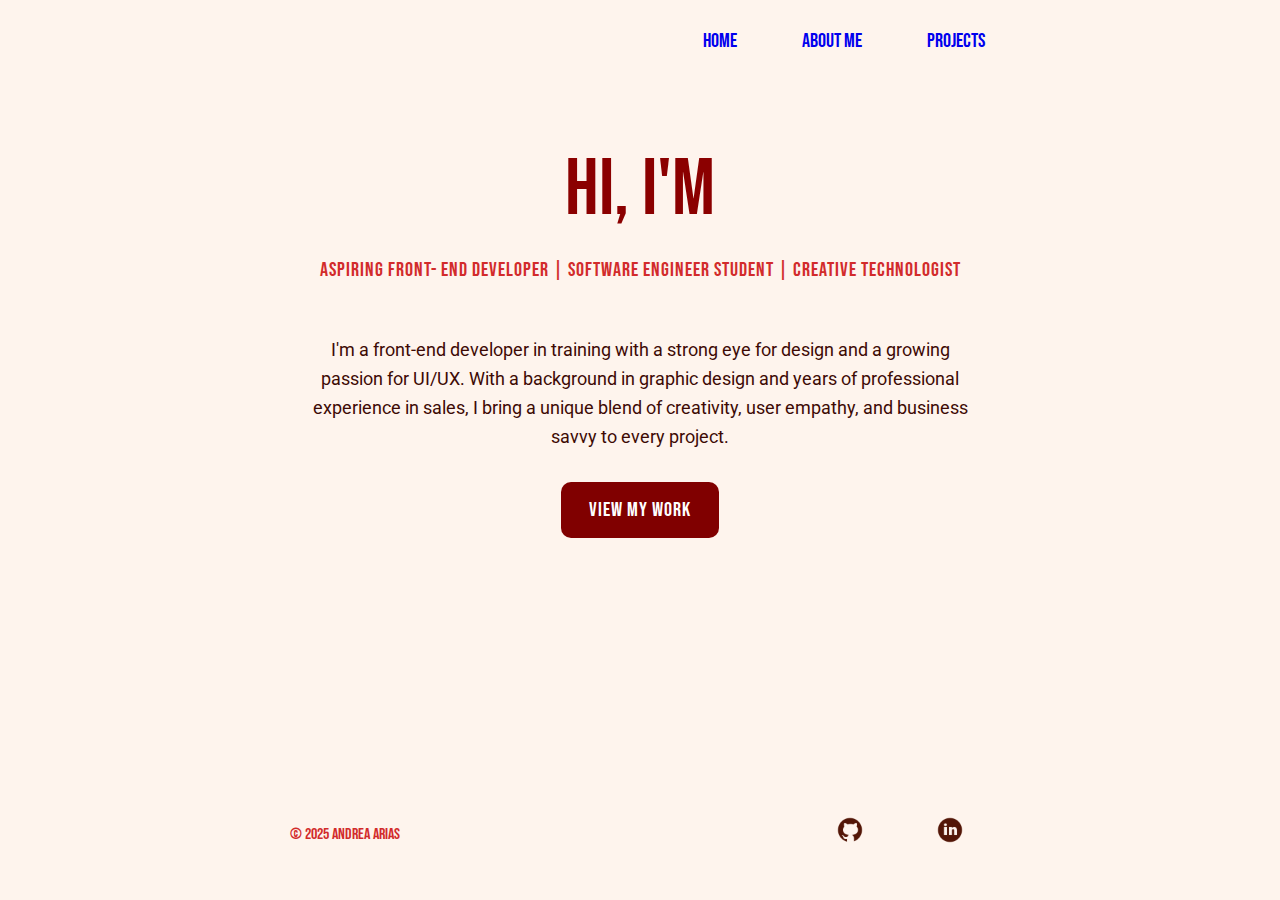
<file: index.html>
<!DOCTYPE html>
<html lang="en">
<head>
    <meta charset="UTF-8">
    <meta name="viewport" content="width=device-width, initial-scale=1.0">
    <title>Andrea Arias|Portfolio</title>
    <link rel="stylesheet" href="style.css">
    <link rel="preconnect" href="https://fonts.googleapis.com">
    <link rel="preconnect" href="https://fonts.googleapis.com">
    <link rel="preconnect" href="https://fonts.gstatic.com" crossorigin>
    <link href="https://fonts.googleapis.com/css2?family=Bebas+Neue&family=Roboto:ital,wght@0,100..900;1,100..900&display=swap" rel="stylesheet">

    <meta name="viewport" content="width=device-width, initial-scale=1.0">

    
</head>
<body>
    <div class= "wrapper">
 
    <header>
   

            <nav>
                <div class = "nav-container">
                    <a href="index.html">Home</a>
                    <a href="aboutme.html">About Me</a>
                    <a href="projects.html">Projects</a>
                </div>
            </nav>
    </header>
    <main>
        <div class = "hero-container">
            <h1>Hi, I'm Andrea Arias!</h1>
            <div class="subtitle">
                <p>Aspiring Front- End Developer | Software Engineer Student | Creative Technologist</p> 
            </div>
            <div class="intro-2">
                <p>I'm a front-end developer in training with a strong eye for design and a growing passion for UI/UX. 
                With a background in graphic design and years of professional experience in sales, 
                I bring a unique blend of creativity, user empathy, and business savvy to every project.
                </p>
            </div>
            <div class="cta-container">   
                <a href="projects.html" class="cta-button">View My Work</a>
            </div>
        </div>
        
    
    </main>
                
    <footer> 
  <div class="footer-left"> 
    &copy; 2025 Andrea Arias
  </div>
  <div class="footer-right"> 
    <a href="https://github.com/andreaparias17" target="_blank">
      <img class="icons" src="images/GitHub.png" alt="Github">
    </a>
    <a href="https://www.linkedin.com/in/andrea-p-arias" target="_blank">
      <img class="icons" src="images/LinkedIn Circled.png" alt="LinkedIn">
    </a>
  </div>
</footer>
  
</div><script src="app.js"></script>
</body>
</html>
</file>
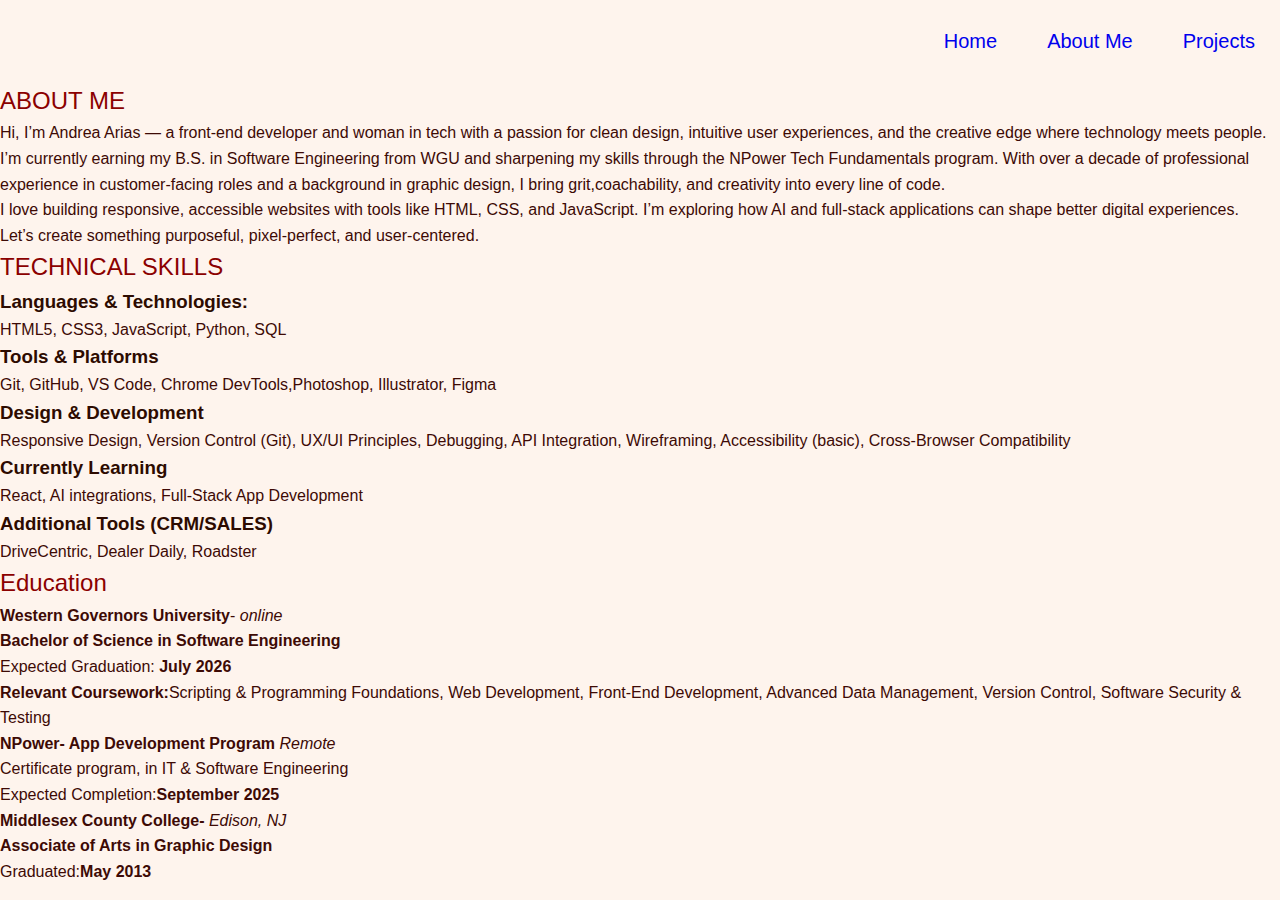
<file: aboutme.html>
<!DOCTYPE html>
<html lang="en">
<head>
    <meta charset="UTF-8">
    <meta name="viewport" content="width=device-width, initial-scale=1.0">
    <title>Document</title>
    <link rel="stylesheet" href="style.css">

</head>
<body>
    <header>
        <nav>
            <a href="index.html">Home</a>
            <a href="aboutme.html">About Me</a>
            <a href="projects.html">Projects</a>
        </nav>
    </header>
    <main>
        <section>
            <h2>ABOUT ME</h2>
            <p>Hi, I’m Andrea Arias — a front-end developer and woman in tech with a passion for clean design, intuitive user experiences, and the creative edge where technology meets people.<br>
            I’m currently earning my B.S. in Software Engineering from WGU and sharpening my skills through the NPower Tech Fundamentals program. With over a decade of professional experience in customer-facing roles and a background in graphic design, I bring grit,coachability, and creativity into every line of code.<br>

            I love building responsive, accessible websites with tools like HTML, CSS, and JavaScript. I’m exploring how AI and full-stack applications can shape better digital experiences.<br>
            Let’s create something purposeful, pixel-perfect, and user-centered.
            </p>
        </section>
        <section>
            <h2>TECHNICAL SKILLS</h2>
            <h3>Languages & Technologies:</h3>
            <p>
                HTML5, CSS3, JavaScript, Python, SQL
            </p>
            <h3>Tools & Platforms</h3>
            <p>Git, GitHub, VS Code, Chrome DevTools,Photoshop, Illustrator, Figma
            </p>
            <h3>Design & Development</h3>
            <p>Responsive Design, Version Control (Git), UX/UI Principles, Debugging, API Integration, Wireframing, Accessibility (basic), Cross-Browser Compatibility</p>
            <h3>Currently Learning</h3>
            <p>React, AI integrations, Full-Stack App Development</p>
            <h3>Additional Tools (CRM/SALES)</h3>
            <p>DriveCentric, Dealer Daily, Roadster</p>
        </section>
        <section>
            <h2>Education</h2>
            <div>
            <p><b>Western Governors University</b>- <i>online</i></p>
            <p><b>Bachelor of Science in Software Engineering</b></p>
            <p>Expected Graduation: <b>July 2026</b></p>
            <p><b>Relevant Coursework:</b>Scripting & Programming Foundations, Web Development, Front-End Development, Advanced Data Management, Version Control, Software Security & Testing</p>
            </div>

            <div>
            <p><b>NPower- App Development Program </b><i>Remote</i></p>
            <p>Certificate program, in IT & Software Engineering</p>
            <p>Expected Completion:<b>September 2025</b></p>
            </div>
            <div>
            <p><b>Middlesex County College- </b><i>Edison, NJ</i></p>
            <p><b>Associate of Arts in Graphic Design</b></p>
            <p>Graduated:<b>May 2013</b></p>
            </div>
        </section>
</body>
</html>
</file>
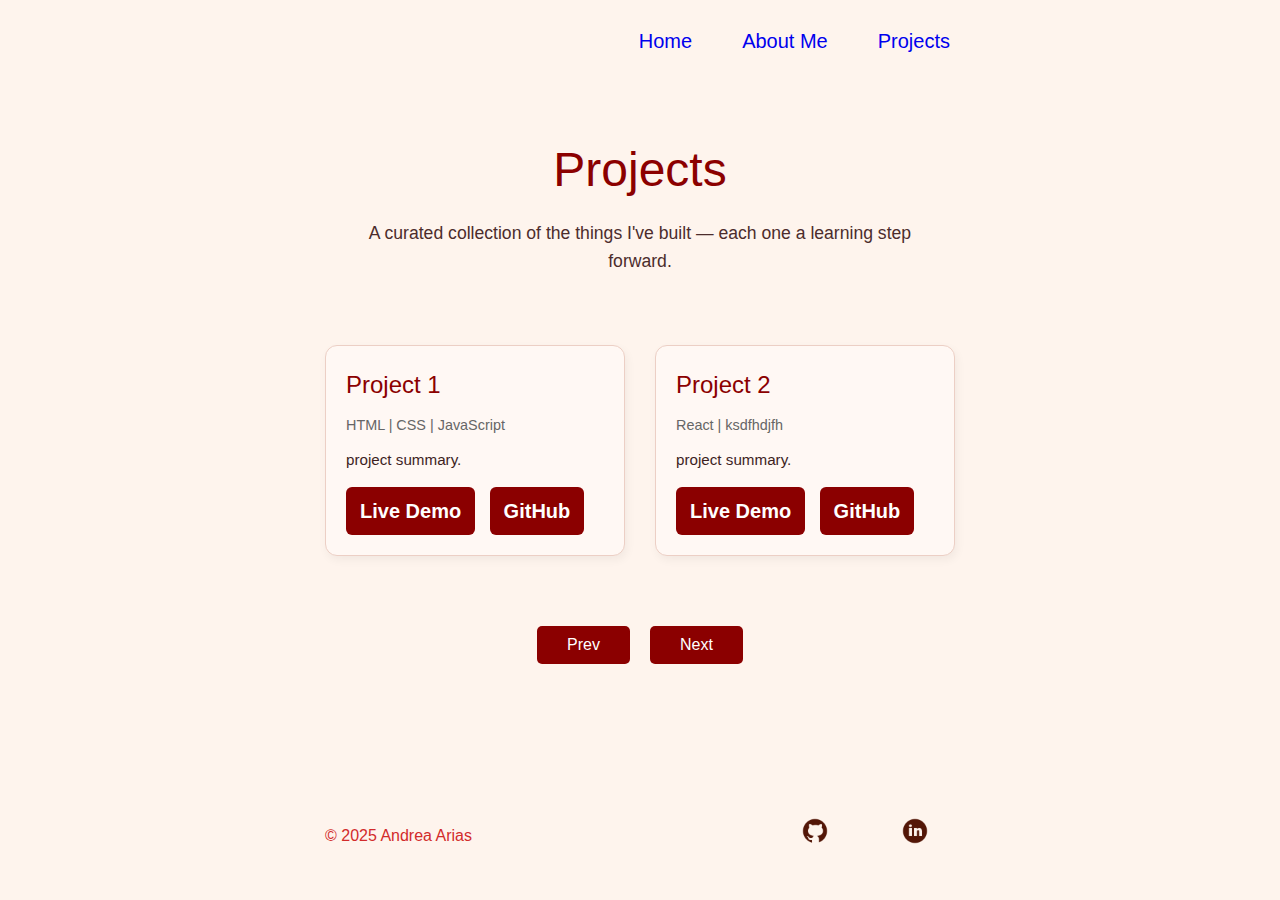
<file: projects.html>
<!DOCTYPE html>
<html lang="en">
<head>
    <meta charset="UTF-8">
    <meta name="viewport" content="width=device-width, initial-scale=1.0">
    <title>Document</title>
    <link rel="stylesheet" href="style.css">

</head>
<body>
  <div class="wrapper">
    <header>
      
      <nav>
        <a href="index.html">Home</a>
        <a href="aboutme.html">About Me</a>
        <a href="projects.html">Projects</a>
      </nav>
    </header>

    <main>
      <section class="projects-hero">
        <h1>Projects</h1>
        <p>A curated collection of the things I've built — each one a learning step forward.</p>
      </section>

      <section class="projects-container">
        <div class="project-card">
      <h2>Project 1</h2>
      <p class="tech-stack">HTML | CSS | JavaScript</p>
      <p class="description">project summary.</p>
      <div class="buttons">
        <a href="#" target="_blank">Live Demo</a>
        <a href="#" target="_blank">GitHub</a>
      </div>
    </div>

    <div class="project-card">
      <h2>Project 2</h2>
      <p class="tech-stack">React | ksdfhdjfh</p>
      <p class="description">project summary.</p>
      <div class="buttons">
        <a href="#" target="_blank">Live Demo</a>
        <a href="#" target="_blank">GitHub</a>
      </div>
    </div>
    <div class="project-card">
      <h2>Project 3</h2>
      <p class="tech-stack">React | Firebase</p>
      <p class="description">project summary.</p>
      <div class="buttons">
        <a href="#" target="_blank">Live Demo</a>
        <a href="#" target="_blank">GitHub</a>
      </div>
    </div>
    <div class="project-card">
      <h2>Project 4</h2>
      <p class="tech-stack">React | Firebase</p>
      <p class="description">Another exciting one here.</p>
      <div class="buttons">
        <a href="#" target="_blank">Live Demo</a>
        <a href="#" target="_blank">GitHub</a>
      </div>
    </div>
        <!-- your project cards here -->
      </section>
      
    </main>

    <footer>
      <div class="footer-left">
        &copy; 2025 Andrea Arias
      </div>
      <div class="footer-right">
        <a href="https://github.com/andreaparias17" target="_blank">
          <img class="icons" src="images/GitHub.png" alt="Github">
        </a>
        <a href="https://www.linkedin.com/in/andrea-p-arias" target="_blank">
          <img class="icons" src="images/LinkedIn Circled.png" alt="linkedin">
        </a>
      </div>
    </footer>
  </div> <script src="app.js"></script>
</body>
</html>
</file>
<file: style.css>
*{
    margin: 0;
    padding: 0;
    box-sizing: border-box;
}
html, body {
  height: 100%;
  margin: 0;
  padding: 0;
}
.wrapper {
  min-height: 100vh;
  display: flex;
  flex-direction: column;
  flex: 1;
  max-width: 1200px;
  margin: 0 auto;
  padding: 0 20px;
}
body {
  font-family: 'Roboto', sans-serif;
  background-color: #fef4ed;
  color: #2d0b00;
  margin: 0;
  padding: 0;
  line-height: 1.6;
  display: flex;
  flex-direction: column;
  min-height: 100vh;
}
main{
    flex: 1;
}

/* navigatiton css */
nav{
    display: flex;
    justify-content: flex-end;
    position:relative;
    color: #3d0a05;
    z-index: 2;
}
.nav-container {
  display: flex;
  flex-wrap: wrap;
  justify-content: flex-end;
  gap: 15px;
}

a{
    padding: 25px;
    text-decoration: none;
    font-size: 20px;
    font-family: "Bebas Neue", sans-serif;
    font-weight: 400;
    font-style: normal;
   
}

nav a:visited{
    color: #7f1f0e;
}

nav a:hover{
    color: #D22B2B
}

nav a:active{
    color: #880808;
}

/* hero section css */
.hero-container{
    display: flex;
    flex-direction: column;
    align-items: center;
    justify-content: center;
    text-align: center;
    height: 50vh;
    padding: 0 20px
}

h1 {
    color: #8B0000;
    font-size: 80px;
    font-family: "Bebas Neue", sans-serif;
    font-weight: 400;
    font-style: normal;
    margin-top:50px;
}

.subtitle p{
    color: #D22B2B;
    display: flex;
    justify-content: center;
    align-items: flex-start;
    font-family: "Bebas Neue", sans-serif;
    font-size: 20px;
    margin-bottom: 20px;
    letter-spacing: 1px;
}
.intro-2{
    color: #8B0000;
    font-size: 18px;
    font-family:"Robot", sans-serif;
    font-optical-sizing: auto;
    font-style: normal;
    font-variation-settings: "width" 100;
    max-width: 700px;
    margin: 30px auto 0;
    text-align: center;
    padding: 0 20px;
}

/* cta view my work */
.cta-button {
  display: inline-block;
  margin-top: 30px;
  padding: 12px 28px;
  background-color: #800000;
  color: #fff;
  text-decoration: none;
  font-family:"Bebas Neue", sans-serif;
  letter-spacing: 1px;
  border-radius: 10px;
  transition: all 0.3s ease;
}

.cta-button:hover {
  background-color: #B22222;
  transform: scale(1.05);
}
.cta-container {
  text-align: center;
}
/* footer */

footer {
  color: #D22B2B;
  font-family: "Bebas Neue", sans-serif;
  display: flex;
  justify-content: space-between;
  align-items: center;
  padding: 20px;
  flex-wrap: wrap;
}

.footer-left {
  font-size: 16px;
}

.footer-right {
  display: flex;
  gap: 20px;
  align-items: center;
}
.footer-left,
.footer-right {
  display: flex;
  align-items: center;
}

.icons {
  width: 30px;
  height: 30px;
}

/* about me page */
h2{
    color: #8B0000;
    font-family: "Bebas Neue", sans-serif;
    font-weight: 400;
    font-style: normal;
}
p{
    color: #3d0a05;
    font-family: "Roboto", sans-serif;
    font-optical-sizing: auto;
    font-style: normal;
    font-variation-settings: "width" 100;
}
img{
    width: 200px;
    height: 200px;
    
}
.about-me{
    display: flex;
    flex-direction: column;
    justify-content: center;
    align-items: flex-start;
    margin: 50px;
    
}
.profile{
    display: flex;
    flex-direction: row-reverse;
    justify-content: flex-start;
    margin: 50px 100px 0px 0px;
    max-width: 1000px;
}

.education{
    display: flex;
    flex-direction: column;
    justify-content: center;
    align-items: flex-start;
    margin: 50px;

}

.skills{
    display: flex;
    flex-direction: column;
    justify-content: center;
    align-items: flex-start;
    margin: 50px;
}

/* projects */
.projects-hero {
  text-align: center;
  padding: 0px 20px 30px;
}

.projects-hero h1 {
  font-size: 3rem;
  color: #8b0000;
  margin-bottom: 10px;
}

.projects-hero p {
  font-size: 1.1rem;
  max-width: 600px;
  margin: 0 auto;
  color: #4c2c2c;
}

.projects-container {
  display: flex;
  flex-wrap: wrap;
  justify-content: center;
  gap: 30px;
  padding: 40px 20px;
}

.project-card {
  background: #fff8f4;
  border: 1px solid #eccfc5;
  border-radius: 12px;
  box-shadow: 2px 4px 10px rgba(0, 0, 0, 0.05);
  width: 300px;
  padding: 20px;
  transition: transform 0.2s ease;
}

.project-card:hover {
  transform: translateY(-5px);
}

.project-card h2 {
  color: #8b0000;
  margin-bottom: 10px;
}

.tech-stack {
  font-size: 0.9rem;
  color: #666;
  margin-bottom: 10px;
}

.description {
  font-size: 0.95rem;
  color: #3e1f1f;
  margin-bottom: 15px;
}

.buttons a {
  display: inline-block;
  padding: 8px 14px;
  margin-right: 10px;
  background-color: #8b0000;
  color: #fff;
  text-decoration: none;
  border-radius: 6px;
  font-weight: bold;
  transition: background 0.3s;
}

.buttons a:hover {
  background-color: #a61616;
}




/* mobile and ipad responsive */
/* ipad */
@media (max-width: 900px) {
  nav {
    flex-wrap: wrap;
    justify-content: center;
    gap: 10px;
  }

  nav a {
    padding: 15px;
    font-size: 18px;
  }

  .hero-container {
    padding: 20px;
  }

  h1 {
    font-size: 3rem;
  }

  .about-me,
  .education,
  .skills {
    margin: 30px;
  }

  .project-card {
    width: 45%;
  }

  footer {
    flex-direction: column;
    align-items: center;
    text-align: center;
    gap: 15px;
    padding: 30px 20px;
  }

  .footer-right {
    justify-content: center;
  }

  .profile {
    flex-direction: column;
    align-items: center;
    margin: 20px;
  }

  img {
    width: 150px;
    height: 150px;
  }
}
/* MOBILE VIEW */
@media (max-width: 600px) {

nav {
    display: flex;
    flex-direction: row;
    align-items: center;
    gap: 10px;
    padding: 10px 15px;
    margin-bottom:5rem;
  }


nav a {
  padding: 10px 15px;
  font-size: 18px;
}
/* Hero text resizing */
.hero-container {
  padding-top: 1rem;
}
.hero-container h1 {
  font-size: 3rem;
  text-align: center;
  margin: 0 auto;
  padding: 0;
 
}
.subtitle {
  margin-bottom: 0.5rem; 
}
.subtitle p {
  font-size: 1rem;
  padding: 0 10px;
  text-align: center;
}
.intro-2 {
  font-size: 1rem;
  padding: 0 10px;
  text-align: center;
  margin-bottom: 1.5rem;
}

.cta-container {
    margin-bottom: 0.5rem; 
    justify-content: center;
  }

.cta-button {
    padding: 1rem 1rem;
    font-size: 1.1rem;
    display: inline-block;
  }
/* Project cards layout */
.projects-hero {
  padding: 10px 15px 20px;
}
.projects-container {
  flex-direction: column;
  align-items: center;
  padding: 10px;
  gap: 20px;
}

.project-card {
  width: 90%;
  max-width: 400px;
  padding: 20px;
  margin: 0 auto;
  box-sizing: border-box;
  text-align: left;
}

/* Project buttons */
.buttons a {
  display: inline-block;
  width: fit-content;
  margin-top: 10px;
}

/* Footer stacking*/
footer {
  display: flex;
  flex-direction: row;
  align-items: center;
  text-align: center;
  gap: rem;
  padding-top: 5rem;
  padding-bottom: 1rem;

}

.footer-right {
    display: flex;
    gap: 1.5rem;
  }

  .icons {
    width: 30px;
    height: 30px;
  }

  .footer-left {
    font-size: 0.9rem;
  }

/* Images and profile section */
.profile {
  flex-direction: column;
  align-items: center;
  margin: 20px;
}

img {
  width: 150px;
  height: 150px;
}

/* Stop horizontal scrolling */
body {
  overflow-x: hidden;
}

}

.hamburger {
  display: none;
  font-size: 30px;
  cursor: pointer;
  padding: 10px;
  position: absolute;
  top: 20px;
  right: 20px;
  z-index: 1000;
}


@media (max-width: 600px) {
  .hamburger {
    display: block;
  }
  .nav-container {
    display: none;
    flex-direction: column;
    align-items: center;
  }
  .nav-container.active {
    display: flex;
  }
}

/* Make wrapper take full height and allow pushing footer */
body, html {
  height: 100%;
}


main {
  flex: 1;
}

.projects-carousel-buttons {
  display: flex;
  justify-content: center;
  gap: 20px;
  margin: 30px auto;
}

.carousel-button {
  background-color: #8b0000;
  color: white;
  border: none;
  padding: 10px 30px;
  font-size: 1rem;
  cursor: pointer;
  border-radius: 5px;
}

.carousel-button:hover {
  background-color: #a61616;
}
</file>
